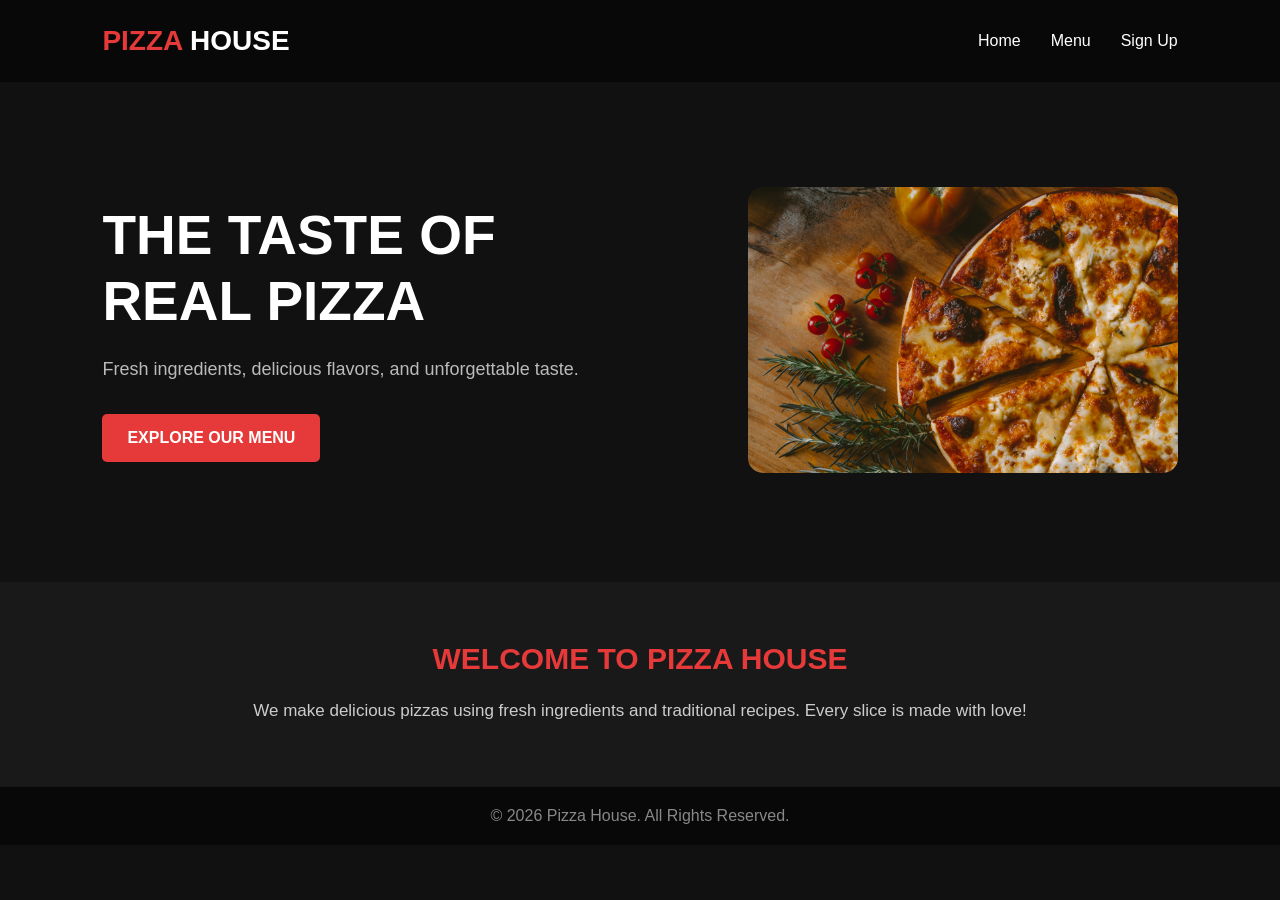
<file: index.html>
<!DOCTYPE html>
<html lang="en">

<head>
    <meta charset="UTF-8">
    <meta name="viewport" content="width=device-width, initial-scale=1.0">

    <title>Pizza House</title>

    <link rel="stylesheet" href="css/style.css">
</head>

<body>

    <!-- Navigation Bar -->
    <header>
        <nav class="navbar">

            <h1 class="logo">PIZZA<span> HOUSE</span></h1>

            <ul class="nav-links">
                <li><a href="index.html">Home</a></li>
                <li><a href="menu.html">Menu</a></li>
                <li><a href="signup.html">Sign Up</a></li>
            </ul>

        </nav>
    </header>


    <!-- Home Section -->
    <section class="hero">

        <div class="hero-content">

            <h2>THE TASTE OF<br>REAL PIZZA</h2>

            <p>
                Fresh ingredients, delicious flavors,
                and unforgettable taste.
            </p>

            <a href="menu.html" class="btn">EXPLORE OUR MENU</a>

        </div>

        <div class="hero-image">

            <img src="images/pizza.jpg" alt="Delicious Pizza">

        </div>

    </section>


    <!-- About Section -->
    <section class="about">

        <h2>WELCOME TO PIZZA HOUSE</h2>

        <p>
            We make delicious pizzas using fresh ingredients
            and traditional recipes.
            Every slice is made with love!
        </p>

    </section>


    <!-- Footer -->
    <footer>

        <p>© 2026 Pizza House. All Rights Reserved.</p>

    </footer>

</body>
</html>
</file>
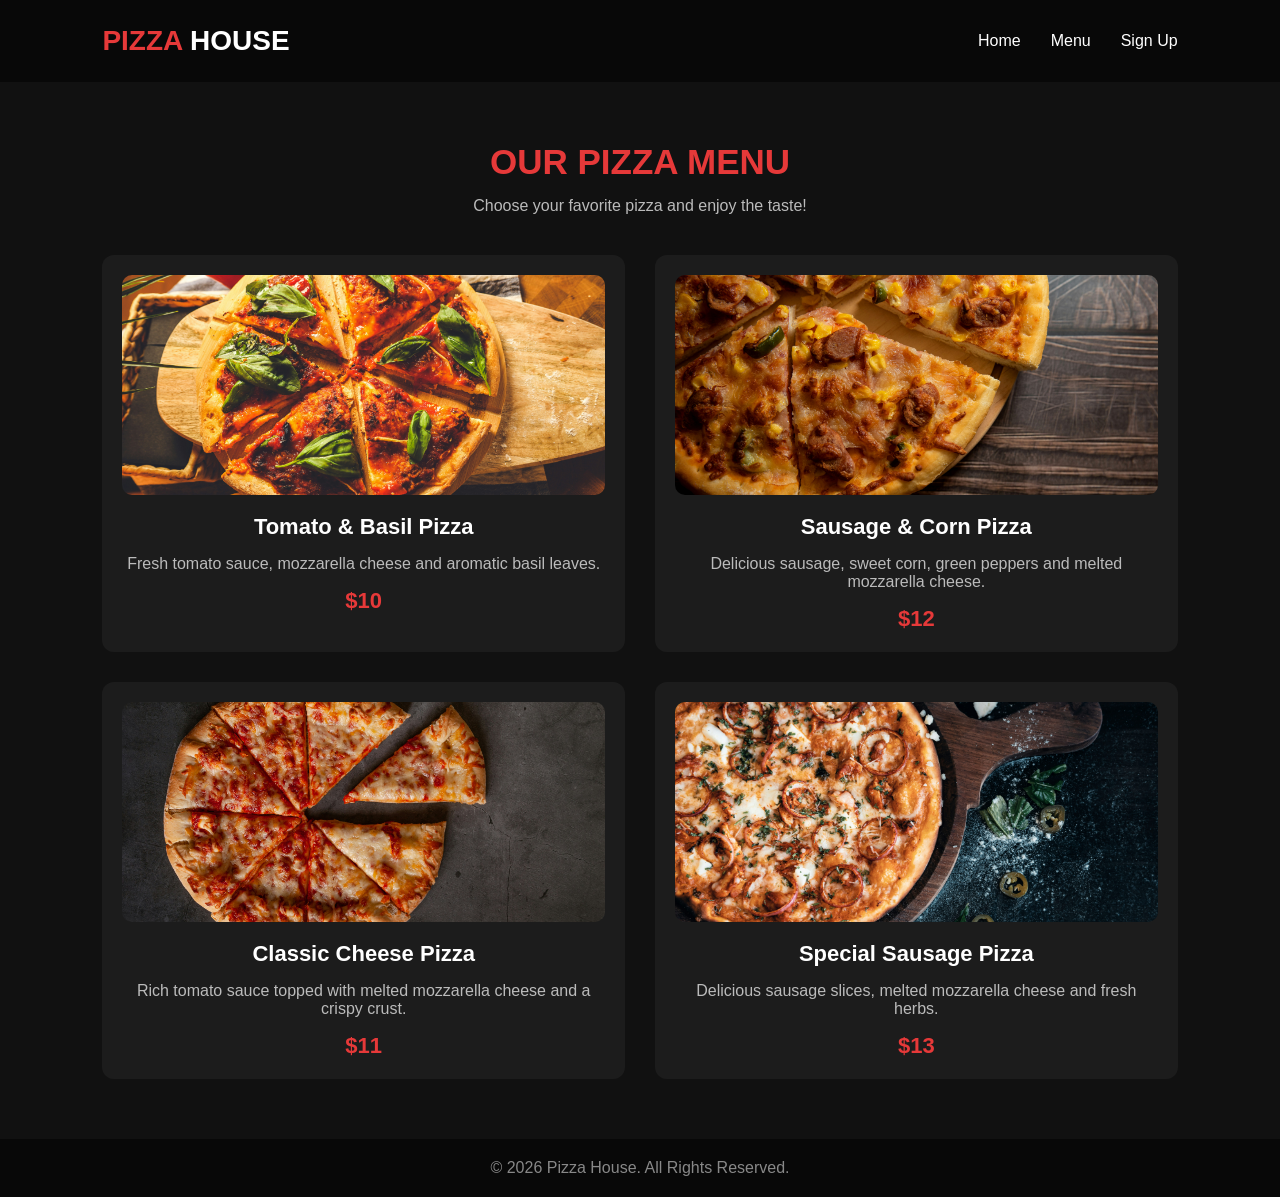
<file: menu.html>
<!DOCTYPE html>
<html lang="en">

<head>
    <meta charset="UTF-8">
    <meta name="viewport" content="width=device-width, initial-scale=1.0">

    <title>Our Menu - Pizza House</title>

    <link rel="stylesheet" href="css/style.css">
</head>

<body>

    <header>
        <nav class="navbar">

            <h1 class="logo">PIZZA<span> HOUSE</span></h1>

            <ul class="nav-links">
                <li><a href="index.html">Home</a></li>
                <li><a href="menu.html">Menu</a></li>
                <li><a href="signup.html">Sign Up</a></li>
            </ul>

        </nav>
    </header>

    <section class="menu-section">

        <h2>OUR PIZZA MENU</h2>

        <p class="menu-description">
            Choose your favorite pizza and enjoy the taste!
        </p>

        <div class="menu-container">

            <div class="pizza-card">

                <img src="images/pizza1.jpg" alt="Tomato & Basil Pizza">

                <h3>Tomato & Basil Pizza</h3>

                <p>Fresh tomato sauce, mozzarella cheese and aromatic basil leaves.</p>

                <span>$10</span>

            </div>

            <div class="pizza-card">

                <img src="images/pizza2.jpg" alt="Sausage & Corn Pizza">

                <h3>Sausage & Corn Pizza</h3>

                <p>Delicious sausage, sweet corn, green peppers and melted mozzarella cheese.</p>

                <span>$12</span>

            </div>

            <div class="pizza-card">

                <img src="images/pizza3.jpg" alt="Classic Cheese Pizza">

                <h3>Classic Cheese Pizza</h3>

                <p>Rich tomato sauce topped with melted mozzarella cheese and a crispy crust.</p>

                <span>$11</span>

            </div>

            <div class="pizza-card">

                <img src="images/pizza4.jpg" alt="Cheese Pizza">

                <h3>Special Sausage Pizza</h3>

                <p>Delicious sausage slices, melted mozzarella cheese and fresh herbs.</p>

                <span>$13</span>

            </div>

        </div>

    </section>

    <footer>
        <p>© 2026 Pizza House. All Rights Reserved.</p>
    </footer>

</body>
</html>
</file>
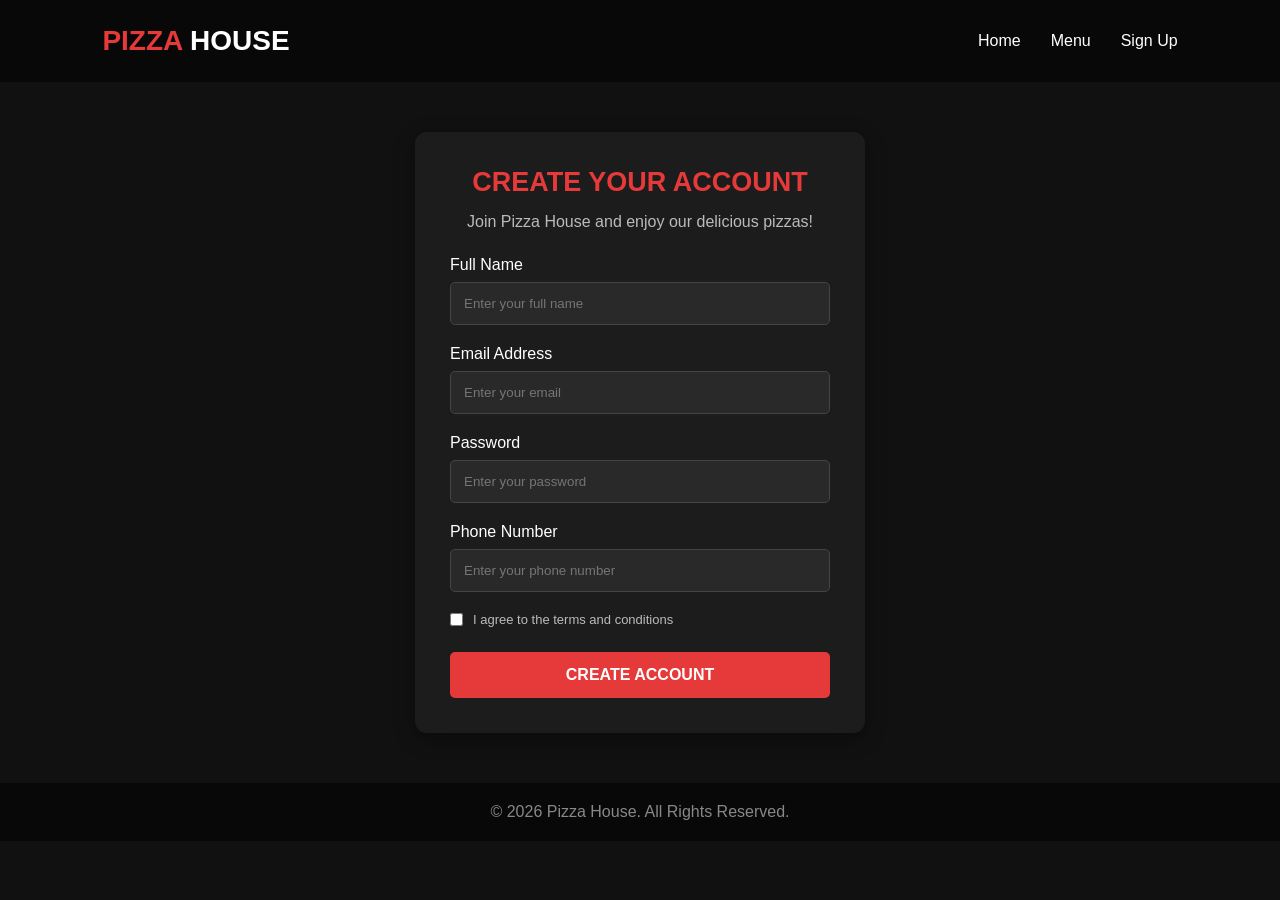
<file: signup.html>
<!DOCTYPE html>
<html lang="en">

<head>
    <meta charset="UTF-8">
    <meta name="viewport" content="width=device-width, initial-scale=1.0">

    <title>Sign Up - Pizza House</title>

    <link rel="stylesheet" href="css/style.css">
</head>

<body>

    <!-- Navigation Bar -->

    <header>
        <nav class="navbar">

            <h1 class="logo">PIZZA<span> HOUSE</span></h1>

            <ul class="nav-links">
                <li><a href="index.html">Home</a></li>
                <li><a href="menu.html">Menu</a></li>
                <li><a href="signup.html">Sign Up</a></li>
            </ul>

        </nav>
    </header>


    <!-- Sign Up Section -->

    <section class="signup-section">

        <div class="signup-box">

            <h2>CREATE YOUR ACCOUNT</h2>

            <p>Join Pizza House and enjoy our delicious pizzas!</p>

            <form action="#" method="get">

                <label for="name">Full Name</label>

                <input type="text" id="name"
                name="fullname" placeholder="Enter your full name"
                required minlength="3">


                <label for="email">Email Address</label>

                <input type="email" id="email"
                name="email" placeholder="Enter your email"
                required>


                <label for="password">Password</label>

                <input type="password" id="password"
                name="password" placeholder="Enter your password"
                required minlength="8">


                <label for="phone">Phone Number</label>

                <input type="tel" id="phone"
                name="phone" placeholder="Enter your phone number"
                required>


                <div class="checkbox">

                    <input type="checkbox" id="terms" required>

                    <label for="terms">
                        I agree to the terms and conditions
                    </label>

                </div>


                <button type="submit" class="signup-btn">
                    CREATE ACCOUNT
                </button>

            </form>

        </div>

    </section>


    <!-- Footer -->

    <footer>

        <p>© 2026 Pizza House. All Rights Reserved.</p>

    </footer>

</body>
</html>
</file>
<file: css/style.css>
/* General Settings */

* {
    margin: 0;
    padding: 0;
    box-sizing: border-box;
}

body {
    background-color: #111111;
    color: white;
    font-family: Arial, sans-serif;
}


/* Navigation Bar */

.navbar {
    display: flex;
    justify-content: space-between;
    align-items: center;
    padding: 25px 8%;
    background-color: #080808;
}

.logo {
    color: #e63939;
    font-size: 28px;
}

.logo span {
    color: white;
}

.nav-links {
    display: flex;
    list-style: none;
    gap: 30px;
}

.nav-links a {
    color: white;
    text-decoration: none;
    font-size: 16px;
    transition: 0.3s;
}

.nav-links a:hover {
    color: #e63939;
}


/* Home Section */

.hero {
    display: flex;
    align-items: center;
    justify-content: space-between;
    padding: 70px 8%;
    min-height: 500px;
}

.hero-content {
    max-width: 500px;
}

.hero-content h2 {
    font-size: 55px;
    line-height: 1.2;
    color: white;
    margin-bottom: 20px;
}

.hero-content p {
    color: #bbbbbb;
    font-size: 18px;
    line-height: 1.7;
    margin-bottom: 30px;
}

.btn {
    display: inline-block;
    background-color: #e63939;
    color: white;
    padding: 15px 25px;
    text-decoration: none;
    border-radius: 5px;
    font-weight: bold;
    transition: 0.3s;
}

.btn:hover {
    background-color: #b82020;
}

.hero-image img {
    width: 430px;
    max-width: 100%;
    border-radius: 15px;
}


/* About Section */

.about {
    text-align: center;
    padding: 60px 20px;
    background-color: #191919;
}

.about h2 {
    color: #e63939;
    font-size: 30px;
    margin-bottom: 20px;
}

.about p {
    color: #cccccc;
    font-size: 17px;
    line-height: 1.8;
}


/* Footer */

footer {
    background-color: #080808;
    text-align: center;
    padding: 20px;
    color: #888888;
}


/* Responsive Design */

@media (max-width: 768px) {

    .navbar {
        flex-direction: column;
        gap: 20px;
    }

    .nav-links {
        gap: 15px;
    }

    .hero {
        flex-direction: column;
        text-align: center;
        gap: 40px;
    }

    .hero-content h2 {
        font-size: 38px;
    }

    .hero-image img {
        width: 100%;
    }

}
/* Menu Section */

.menu-section {
    padding: 60px 8%;
    text-align: center;
}

.menu-section h2 {
    color: #e63939;
    font-size: 35px;
    margin-bottom: 15px;
}

.menu-description {
    color: #bbbbbb;
    margin-bottom: 40px;
}

.menu-container {
    display: grid;
    grid-template-columns: repeat(2, 1fr);
    gap: 30px;
}

.pizza-card {
    background-color: #1c1c1c;
    padding: 20px;
    border-radius: 12px;
    transition: 0.3s;
}

.pizza-card:hover {
    transform: translateY(-5px);
}

.pizza-card img {
    width: 100%;
    height: 220px;
    object-fit: cover;
    border-radius: 10px;
}

.pizza-card h3 {
    margin: 15px 0;
    font-size: 22px;
}

.pizza-card p {
    color: #bbbbbb;
    margin-bottom: 15px;
}

.pizza-card span {
    color: #e63939;
    font-size: 22px;
    font-weight: bold;
}

/* Mobile Menu */

@media (max-width: 768px) {

    .menu-container {
        grid-template-columns: 1fr;
    }

}
/* Sign Up Section */

.signup-section {
    min-height: 650px;
    display: flex;
    justify-content: center;
    align-items: center;
    padding: 50px 20px;
}

.signup-box {
    background-color: #1c1c1c;
    width: 450px;
    max-width: 100%;
    padding: 35px;
    border-radius: 12px;
    box-shadow: 0 5px 20px rgba(0,0,0,0.4);
}

.signup-box h2 {
    color: #e63939;
    text-align: center;
    font-size: 27px;
    margin-bottom: 15px;
}

.signup-box p {
    color: #bbbbbb;
    text-align: center;
    margin-bottom: 25px;
}

.signup-box label {
    display: block;
    color: white;
    margin-bottom: 8px;
}

.signup-box input:not([type="checkbox"]) {
    width: 100%;
    padding: 13px;
    margin-bottom: 20px;
    background-color: #292929;
    border: 1px solid #444;
    border-radius: 5px;
    color: white;
    outline: none;
}

.signup-box input:focus {
    border-color: #e63939;
}

.checkbox {
    display: flex;
    align-items: center;
    gap: 10px;
    margin-bottom: 25px;
}

.checkbox input {
    accent-color: #e63939;
}

.checkbox label {
    margin: 0;
    font-size: 13px;
    color: #bbbbbb;
}

.signup-btn {
    width: 100%;
    padding: 14px;
    background-color: #e63939;
    color: #ffffff;
    border: none;
    border-radius: 5px;
    font-size: 16px;
    font-weight: bold;
    cursor: pointer;
    transition: 0.3s;
}

.signup-btn:hover {
    background-color: #b82020;
}


/* Responsive Sign Up */

@media (max-width: 768px) {

    .signup-box {
        padding: 25px;
    }

    .signup-box h2 {
        font-size: 23px;
    }

}
</file>
